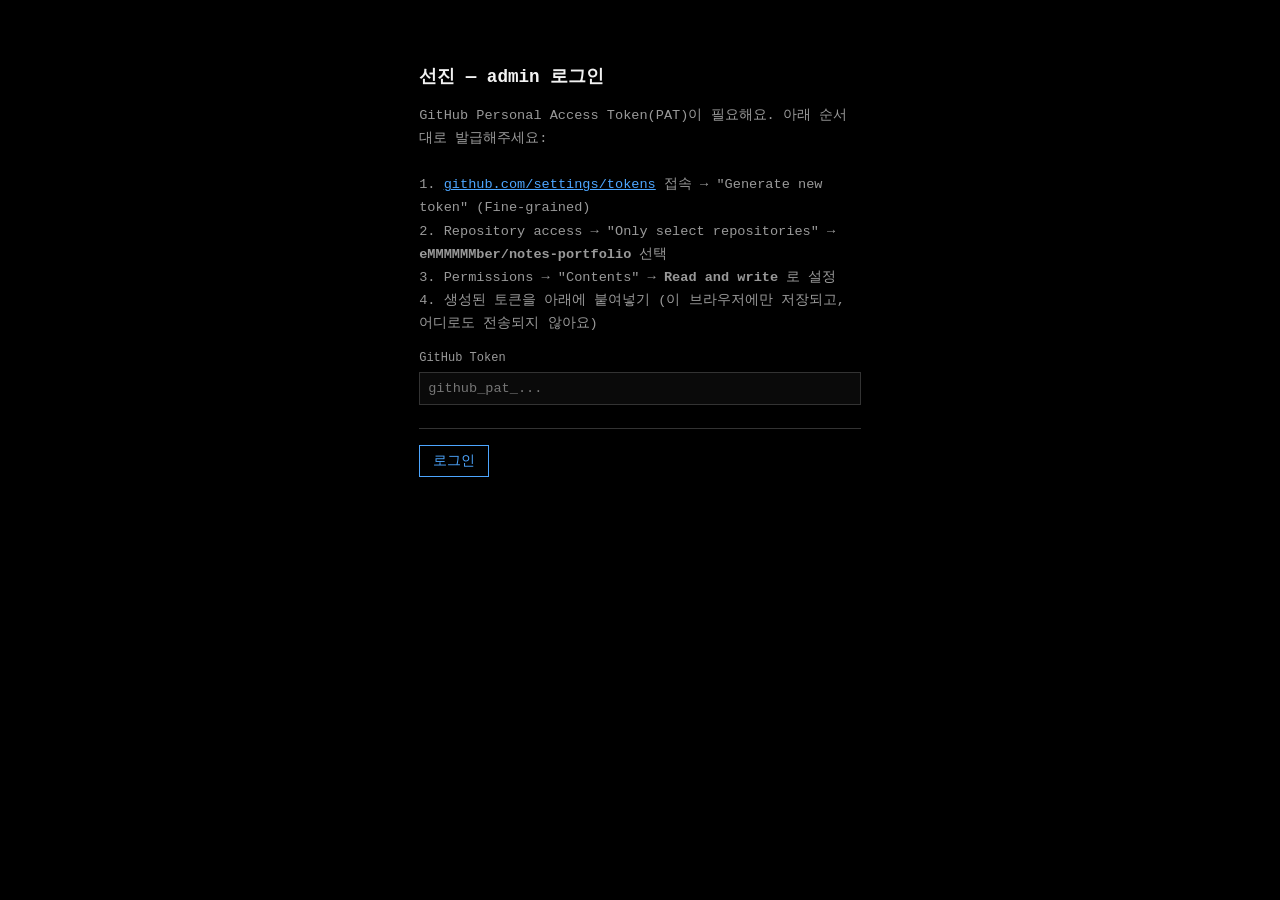
<file: admin/index.html>
<!doctype html>
<html lang="ko">
<head>
<meta charset="UTF-8" />
<meta name="viewport" content="width=device-width, initial-scale=1" />
<title>선진 — admin</title>
<meta name="robots" content="noindex, nofollow" />
<link rel="icon" href="data:image/svg+xml,%3Csvg xmlns='http://www.w3.org/2000/svg' viewBox='0 0 32 32'%3E%3Crect width='32' height='32' fill='%23000'/%3E%3Ccircle cx='17' cy='16' r='4' fill='%23fff'/%3E%3C/svg%3E" />
<style>
  :root{
    --bg:#000; --panel:#0a0a0a; --line:#333; --text:#f2f2f2; --muted:#999; --accent:#4da6ff;
  }
  *{ box-sizing:border-box; }
  body{
    margin:0; background:var(--bg); color:var(--text);
    font-family:"SF Mono","Menlo","Courier New",monospace;
    font-size:14px; line-height:1.5;
  }
  header{
    display:flex; align-items:center; justify-content:space-between;
    padding:.8rem 1.2rem; border-bottom:1px solid var(--line);
    position:sticky; top:0; background:var(--bg); z-index:10;
  }
  header h1{ font-size:1rem; margin:0; }
  header .status{ font-size:.8rem; color:var(--muted); }
  button{
    font-family:inherit; font-size:.85rem; background:#000; color:var(--text);
    border:1px solid var(--line); padding:.4rem .8rem; cursor:pointer;
  }
  button:hover{ background:#1a1a1a; }
  button.primary{ border-color:var(--accent); color:var(--accent); }
  button.danger{ border-color:#ff5c5c; color:#ff5c5c; }
  input, textarea, select{
    font-family:inherit; font-size:.85rem; background:#0a0a0a; color:var(--text);
    border:1px solid var(--line); padding:.5rem; width:100%;
  }
  textarea{ resize:vertical; }
  label{ display:block; font-size:.75rem; color:var(--muted); margin:.9rem 0 .3rem; }
  .row{ display:flex; gap:.8rem; }
  .row > div{ flex:1; }
  main{ display:none; }
  main.active{ display:block; }

  /* ---- login ---- */
  #login{ max-width:480px; margin:4rem auto; padding:0 1.2rem; }
  #login p{ color:var(--muted); font-size:.85rem; line-height:1.7; }
  #login a{ color:var(--accent); }

  /* ---- layout ---- */
  .tabs{ display:flex; gap:0; border-bottom:1px solid var(--line); }
  .tabs button{ border:none; border-bottom:2px solid transparent; padding:.7rem 1.2rem; }
  .tabs button.active{ border-bottom-color:var(--accent); color:var(--accent); }
  .workspace{ display:flex; height:calc(100vh - 96px); }
  .sidebar{ width:260px; flex:none; border-right:1px solid var(--line); overflow-y:auto; }
  .sidebar-item{ display:flex; align-items:center; gap:.5rem; padding:.6rem 1rem; border-bottom:1px solid #1a1a1a; }
  .sidebar-item:hover{ background:#111; }
  .sidebar-item.active{ background:#141414; color:var(--accent); }
  .sidebar-item .sub{ display:block; font-size:.7rem; color:var(--muted); }
  .sidebar-item-main{ flex:1; min-width:0; cursor:pointer; }
  .sidebar-item-order{ display:flex; flex-direction:column; gap:2px; flex:none; }
  .order-btn{ padding:0 .3rem; font-size:.6rem; line-height:1.5; border:1px solid var(--line); background:#000; color:var(--muted); cursor:pointer; }
  .order-btn:hover:not(:disabled){ background:#1a1a1a; color:var(--text); }
  .order-btn:disabled{ opacity:.25; cursor:default; }
  .sidebar-add{ padding:.7rem 1rem; border-bottom:1px solid var(--line); }
  .editor{ flex:1; overflow-y:auto; padding:1.2rem 1.6rem 4rem; }
  .editor-empty{ color:var(--muted); padding:2rem; }
  .editor-actions{ display:flex; gap:.6rem; margin-top:1.4rem; padding-top:1rem; border-top:1px solid var(--line); }
  .checkbox-row{ display:flex; align-items:center; gap:.5rem; margin:.9rem 0 .3rem; }
  .checkbox-row input{ width:auto; }
  .checkbox-row label{ margin:0; color:var(--text); font-size:.85rem; }

  .list-editor{ border:1px solid var(--line); padding:.8rem; margin-top:.3rem; }
  .list-editor-row{ display:flex; gap:.5rem; align-items:flex-start; margin-bottom:.6rem; padding-bottom:.6rem; border-bottom:1px solid #1a1a1a; }
  .list-editor-row:last-child{ border-bottom:none; margin-bottom:0; padding-bottom:0; }
  .list-editor-row .fields{ flex:1; display:flex; flex-direction:column; gap:.4rem; }
  .list-editor-row img.thumb{ width:60px; height:60px; object-fit:cover; border:1px solid var(--line); flex:none; }
  .toolbar{ display:flex; gap:.4rem; flex-wrap:wrap; margin:.3rem 0; }
  .toolbar button{ padding:.25rem .55rem; font-size:.72rem; }
  .preview{
    border:1px solid var(--line); padding:1rem; margin-top:.5rem; background:#fff; color:#000;
    font-family:"Apple SD Gothic Neo", -apple-system, sans-serif; font-size:14px; line-height:1.6;
    max-height:340px; overflow-y:auto;
  }
  .preview p{ margin:0 0 1em; white-space:pre-wrap; }
  .preview .mail-label{ display:block; font-weight:700; font-style:italic; text-decoration:underline; color:#03c75a; font-size:.8rem; margin-bottom:.2em; }
  .toast{
    position:fixed; left:50%; bottom:1.6rem; transform:translateX(-50%);
    background:#fff; color:#000; padding:.6rem 1rem; font-size:.85rem;
    opacity:0; pointer-events:none; transition:opacity .2s;
  }
  .toast.show{ opacity:1; }
  small.hint{ display:block; color:var(--muted); font-size:.72rem; margin-top:.2rem; }
</style>
</head>
<body>

<div id="login">
  <h1 style="font-size:1.1rem">선진 — admin 로그인</h1>
  <p>
    GitHub Personal Access Token(PAT)이 필요해요. 아래 순서대로 발급해주세요:<br/><br/>
    1. <a href="https://github.com/settings/tokens?type=beta" target="_blank" rel="noopener">github.com/settings/tokens</a> 접속 → "Generate new token" (Fine-grained)<br/>
    2. Repository access → "Only select repositories" → <b>eMMMMMMber/notes-portfolio</b> 선택<br/>
    3. Permissions → "Contents" → <b>Read and write</b> 로 설정<br/>
    4. 생성된 토큰을 아래에 붙여넣기 (이 브라우저에만 저장되고, 어디로도 전송되지 않아요)
  </p>
  <label>GitHub Token</label>
  <input type="password" id="pat-input" placeholder="github_pat_..." />
  <div class="editor-actions">
    <button class="primary" id="login-btn">로그인</button>
  </div>
</div>

<div id="app" style="display:none">
  <header>
    <h1>선진 — admin</h1>
    <div style="display:flex; align-items:center; gap:1rem;">
      <span class="status" id="status-text"></span>
      <button id="logout-btn">로그아웃</button>
    </div>
  </header>

  <div class="tabs">
    <button class="tab-btn active" data-tab="mail">메일함</button>
    <button class="tab-btn" data-tab="notes">메모</button>
    <button class="tab-btn" data-tab="me">me</button>
    <button class="tab-btn" data-tab="memory">memory</button>
    <button class="tab-btn" data-tab="site">설정</button>
  </div>

  <main id="mail-tab" class="active">
    <div class="workspace">
      <div class="sidebar">
        <div class="sidebar-add"><button id="mail-add-btn" style="width:100%">+ 새 메일</button></div>
        <div id="mail-list"></div>
      </div>
      <div class="editor" id="mail-editor">
        <div class="editor-empty">왼쪽에서 메일을 선택하세요.</div>
      </div>
    </div>
  </main>

  <main id="notes-tab">
    <div class="workspace">
      <div class="sidebar">
        <div class="sidebar-add"><button id="note-add-btn" style="width:100%">+ 새 메모</button></div>
        <div id="note-list"></div>
      </div>
      <div class="editor" id="note-editor">
        <div class="editor-empty">왼쪽에서 메모를 선택하세요.</div>
      </div>
    </div>
  </main>

  <main id="me-tab">
    <div class="editor" style="max-width:560px">
      <label>프로필 사진</label>
      <div id="me-photo-preview" style="margin:.3rem 0"></div>
      <input type="file" id="me-photo-upload" accept="image/*" />
      <small class="hint">업로드하면 uploads/ 폴더에 저장되고 자동으로 프로필 사진에 반영돼요.</small>

      <label>스탬프 텍스트 줄 (순서대로 표시됩니다)</label>
      <div class="list-editor" id="me-lines"></div>
      <button type="button" id="me-line-add" style="margin-top:.4rem">+ 줄 추가</button>

      <div class="editor-actions">
        <button class="primary" id="me-save">저장 (GitHub에 커밋)</button>
      </div>
    </div>
  </main>

  <main id="memory-tab">
    <div class="workspace">
      <div class="sidebar">
        <div class="sidebar-add" style="display:flex; flex-direction:column; gap:.4rem;">
          <label style="margin:0">소개글 (사진 아래 안내 문구)</label>
          <input id="memory-hint-input" placeholder="예: 사진을 눌러 크게 보기" />
          <button id="memory-hint-save" style="width:100%">소개글 저장</button>
        </div>
        <div class="sidebar-add"><button id="memory-add-btn" style="width:100%">+ 새 사진</button></div>
        <div id="memory-list"></div>
      </div>
      <div class="editor" id="memory-editor">
        <div class="editor-empty">왼쪽에서 사진을 선택하거나 새로 추가하세요.</div>
      </div>
    </div>
  </main>

  <main id="site-tab">
    <div class="editor" style="max-width:560px">
      <label>배경음악 링크 (YouTube 영상/재생목록 또는 Spotify 링크)</label>
      <input id="s-music-url" placeholder="https://www.youtube.com/watch?v=..." />
      <small class="hint">배경화면 우측 '뮤직(♬)' 아이콘이 재생할 링크예요. 유튜브 링크는 반복 재생되고, Spotify 링크는 Spotify에 로그인한 방문자만 전곡 재생되며 로그인하지 않으면 30초 미리듣기로 재생돼요.</small>
      <div class="editor-actions">
        <button class="primary" id="s-save">저장 (GitHub에 커밋)</button>
      </div>
    </div>
  </main>
</div>

<div class="toast" id="toast"></div>

<script>
const OWNER = "eMMMMMMber";
const REPO = "notes-portfolio";
const $ = (s, el) => (el || document).querySelector(s);
const $$ = (s, el) => Array.from((el || document).querySelectorAll(s));

function toast(msg){
  const t = $("#toast");
  t.textContent = msg;
  t.classList.add("show");
  clearTimeout(toast._timer);
  toast._timer = setTimeout(() => t.classList.remove("show"), 2600);
}

function b64EncodeUtf8(str){
  return btoa(unescape(encodeURIComponent(str)));
}
function b64DecodeUtf8(b64){
  return decodeURIComponent(escape(atob(b64)));
}

function getToken(){ return localStorage.getItem("gh_pat") || ""; }

async function ghGetFile(path){
  const res = await fetch(`https://api.github.com/repos/${OWNER}/${REPO}/contents/${path}`, {
    headers: { Authorization: `Bearer ${getToken()}`, Accept: "application/vnd.github+json" },
  });
  if (!res.ok) throw new Error(`GET ${path} 실패: ${res.status}`);
  const data = await res.json();
  return { content: b64DecodeUtf8(data.content), sha: data.sha };
}

async function ghPutFile(path, content, sha, message){
  const res = await fetch(`https://api.github.com/repos/${OWNER}/${REPO}/contents/${path}`, {
    method: "PUT",
    headers: { Authorization: `Bearer ${getToken()}`, Accept: "application/vnd.github+json", "Content-Type": "application/json" },
    body: JSON.stringify({ message, content: b64EncodeUtf8(content), sha: sha || undefined }),
  });
  if (!res.ok){
    const err = await res.json().catch(() => ({}));
    throw new Error(`저장 실패: ${res.status} ${err.message || ""}`);
  }
  return res.json();
}

async function ghPutBinaryFile(path, base64Content, message){
  let sha;
  try {
    const existing = await ghGetFileRaw(path);
    sha = existing.sha;
  } catch (e) { /* file doesn't exist yet */ }
  const res = await fetch(`https://api.github.com/repos/${OWNER}/${REPO}/contents/${path}`, {
    method: "PUT",
    headers: { Authorization: `Bearer ${getToken()}`, Accept: "application/vnd.github+json", "Content-Type": "application/json" },
    body: JSON.stringify({ message, content: base64Content, sha: sha || undefined }),
  });
  if (!res.ok){
    const err = await res.json().catch(() => ({}));
    throw new Error(`이미지 업로드 실패: ${res.status} ${err.message || ""}`);
  }
  return res.json();
}

async function ghGetFileRaw(path){
  const res = await fetch(`https://api.github.com/repos/${OWNER}/${REPO}/contents/${path}`, {
    headers: { Authorization: `Bearer ${getToken()}`, Accept: "application/vnd.github+json" },
  });
  if (!res.ok) throw new Error("not found");
  return res.json();
}

function fileToBase64(file){
  return new Promise((resolve, reject) => {
    const reader = new FileReader();
    reader.onload = () => resolve(reader.result.split(",")[1]);
    reader.onerror = reject;
    reader.readAsDataURL(file);
  });
}

// 업로드 용량 절감: 긴 변 1600px 초과 시 축소 + 재압축.
// 이미 작은 파일이나 GIF(애니메이션 깨짐 방지)는 원본 그대로 둔다.
function resizeImageFile(file, maxDim = 1600, quality = 0.85){
  if (!file.type.startsWith("image/") || file.type === "image/gif") {
    return fileToBase64(file);
  }
  if (file.size < 350 * 1024) {
    return fileToBase64(file);
  }
  return new Promise((resolve, reject) => {
    const url = URL.createObjectURL(file);
    const img = new Image();
    img.onload = () => {
      URL.revokeObjectURL(url);
      const { width, height } = img;
      if (width <= maxDim && height <= maxDim) {
        fileToBase64(file).then(resolve, reject);
        return;
      }
      const scale = maxDim / Math.max(width, height);
      const canvas = document.createElement("canvas");
      canvas.width = Math.round(width * scale);
      canvas.height = Math.round(height * scale);
      canvas.getContext("2d").drawImage(img, 0, 0, canvas.width, canvas.height);
      const outType = file.type === "image/png" ? "image/png" : "image/jpeg";
      resolve(canvas.toDataURL(outType, quality).split(",")[1]);
    };
    img.onerror = () => {
      URL.revokeObjectURL(url);
      fileToBase64(file).then(resolve, reject);
    };
    img.src = url;
  });
}

// ===========================================================
// 상태
// ===========================================================
let mailsData = null, mailsSha = null;
let notesData = null, notesSha = null;
let siteData = null, siteSha = null;
let meData = null, meSha = null;
let memoriesData = null, memoriesSha = null;
let activeMailId = null, activeNoteId = null, activeMemoryIdx = null;

async function loadAll(){
  const [m, n] = await Promise.all([
    ghGetFile("content/mails.json"),
    ghGetFile("content/notes.json"),
  ]);
  mailsData = JSON.parse(m.content);
  mailsSha = m.sha;
  notesData = JSON.parse(n.content);
  notesSha = n.sha;

  try {
    const s = await ghGetFile("content/site.json");
    siteData = JSON.parse(s.content);
    siteSha = s.sha;
  } catch (e) {
    siteData = {};
    siteSha = null;
  }

  try {
    const me = await ghGetFile("content/me.json");
    meData = JSON.parse(me.content);
    meSha = me.sha;
  } catch (e) {
    meData = { photo: "", name: "", bio: "" };
    meSha = null;
  }

  try {
    const mem = await ghGetFile("content/memories.json");
    memoriesData = JSON.parse(mem.content);
    memoriesSha = mem.sha;
  } catch (e) {
    memoriesData = { items: [] };
    memoriesSha = null;
  }
}

function renderSiteEditor(){
  $("#s-music-url").value = siteData.musicUrl || "";
}

async function saveSite(){
  siteData.musicUrl = $("#s-music-url").value.trim();
  toast("저장 중...");
  try {
    const content = JSON.stringify(siteData, null, 2);
    const result = await ghPutFile("content/site.json", content, siteSha, "admin: 배경음악 링크 수정");
    siteSha = result.content.sha;
    toast("저장 완료! 1~2분 후 사이트에 반영돼요.");
  } catch (err) {
    toast(err.message);
  }
}

// ===========================================================
// me (프로필)
// ===========================================================
function renderMeEditor(){
  const preview = $("#me-photo-preview");
  preview.innerHTML = meData.photo
    ? `<img class="thumb" style="width:90px;height:90px;border-radius:50%" src="https://raw.githubusercontent.com/${OWNER}/${REPO}/main/${meData.photo}" onerror="this.style.display='none'" />`
    : `<small class="hint">사진 없음</small>`;
  renderStampLinesEditor();
}

function renderStampLinesEditor(){
  const box = $("#me-lines");
  const lines = meData.stampLines || [];
  if (!lines.length){ box.innerHTML = `<small class="hint">항목 없음</small>`; return; }
  box.innerHTML = lines.map((l, i) => `
    <div class="list-editor-row">
      <div class="fields"><input data-line-text="${i}" value="${(l || "").replace(/"/g, "&quot;")}" /></div>
      <button type="button" data-line-up="${i}" ${i === 0 ? "disabled" : ""}>↑</button>
      <button type="button" data-line-down="${i}" ${i === lines.length - 1 ? "disabled" : ""}>↓</button>
      <button type="button" data-line-remove="${i}">삭제</button>
    </div>
  `).join("");
  $$('[data-line-text]', box).forEach((el) => el.addEventListener("input", () => { lines[Number(el.dataset.lineText)] = el.value; }));
  $$('[data-line-up]', box).forEach((btn) => btn.addEventListener("click", () => {
    const i = Number(btn.dataset.lineUp);
    [lines[i - 1], lines[i]] = [lines[i], lines[i - 1]];
    renderStampLinesEditor();
  }));
  $$('[data-line-down]', box).forEach((btn) => btn.addEventListener("click", () => {
    const i = Number(btn.dataset.lineDown);
    [lines[i + 1], lines[i]] = [lines[i], lines[i + 1]];
    renderStampLinesEditor();
  }));
  $$('[data-line-remove]', box).forEach((btn) => btn.addEventListener("click", () => { lines.splice(Number(btn.dataset.lineRemove), 1); renderStampLinesEditor(); }));
}

$("#me-line-add").addEventListener("click", () => {
  meData.stampLines = meData.stampLines || [];
  meData.stampLines.push("");
  renderStampLinesEditor();
});

async function saveMe(){
  toast("저장 중...");
  try {
    const content = JSON.stringify(meData, null, 2);
    const result = await ghPutFile("content/me.json", content, meSha, "admin: 프로필 수정");
    meSha = result.content.sha;
    toast("저장 완료! 1~2분 후 사이트에 반영돼요.");
  } catch (err) {
    toast(err.message);
  }
}

$("#me-photo-upload").addEventListener("change", async (e) => {
  const file = e.target.files[0];
  if (!file) return;
  toast("사진 업로드 중...");
  try {
    const b64 = await resizeImageFile(file);
    const safeName = `me-${Date.now()}-${file.name.replace(/[^a-zA-Z0-9.\-]/g, "_")}`;
    const path = `uploads/${safeName}`;
    await ghPutBinaryFile(path, b64, `프로필 사진 업로드: ${safeName}`);
    meData.photo = path;
    renderMeEditor();
    toast("업로드 완료. 저장을 눌러 반영하세요.");
  } catch (err) {
    toast(err.message);
  }
  e.target.value = "";
});

$("#me-save").addEventListener("click", saveMe);

// ===========================================================
// memory (갤러리)
// ===========================================================
function renderMemoryHint(){
  $("#memory-hint-input").value = memoriesData.hint || "";
}

async function saveMemoryHint(){
  const value = $("#memory-hint-input").value;
  toast("저장 중...");
  try {
    const fresh = await ghGetFile("content/memories.json");
    const freshData = JSON.parse(fresh.content);
    freshData.hint = value;
    const content = JSON.stringify(freshData, null, 2);
    const result = await ghPutFile("content/memories.json", content, fresh.sha, "admin: memory 소개글 수정");
    memoriesData = freshData;
    memoriesSha = result.content.sha;
    toast("저장 완료! 1~2분 후 사이트에 반영돼요.");
  } catch (err) {
    toast(err.message);
  }
}

function renderMemoryList(){
  const list = $("#memory-list");
  list.innerHTML = "";
  memoriesData.items.forEach((it, i) => {
    const div = document.createElement("div");
    div.className = "sidebar-item" + (i === activeMemoryIdx ? " active" : "");
    div.innerHTML = `${it.caption || "(캡션 없음)"}<span class="sub">${it.date || ""}</span>`;
    div.addEventListener("click", () => { activeMemoryIdx = i; renderMemoryList(); renderMemoryEditor(); });
    list.appendChild(div);
  });
}

function renderMemoryEditor(){
  const root = $("#memory-editor");
  if (activeMemoryIdx === null || !memoriesData.items[activeMemoryIdx]){
    root.innerHTML = `<div class="editor-empty">왼쪽에서 사진을 선택하거나 새로 추가하세요.</div>`;
    return;
  }
  const it = memoriesData.items[activeMemoryIdx];
  root.innerHTML = `
    <label>사진</label>
    <div id="memory-photo-preview" style="margin:.3rem 0"></div>
    <input type="file" id="memory-photo-upload" accept="image/*" />
    <small class="hint">업로드하면 uploads/ 폴더에 저장돼요.</small>

    <label>캡션</label>
    <input id="memory-caption" value="${(it.caption || "").replace(/"/g, "&quot;")}" />

    <label>날짜</label>
    <input id="memory-date" value="${(it.date || "").replace(/"/g, "&quot;")}" />

    <div class="editor-actions">
      <button class="primary" id="memory-save">저장 (GitHub에 커밋)</button>
      <button class="danger" id="memory-delete">이 사진 삭제</button>
    </div>
  `;

  const renderPhotoPreview = () => {
    $("#memory-photo-preview").innerHTML = it.image
      ? `<img class="thumb" style="width:120px;height:90px;object-fit:cover" src="https://raw.githubusercontent.com/${OWNER}/${REPO}/main/${it.image}" onerror="this.style.display='none'" />`
      : `<small class="hint">사진 없음</small>`;
  };
  renderPhotoPreview();

  $("#memory-photo-upload").addEventListener("change", async (e) => {
    const file = e.target.files[0];
    if (!file) return;
    toast("사진 업로드 중...");
    try {
      const b64 = await resizeImageFile(file);
      const safeName = `memory-${Date.now()}-${file.name.replace(/[^a-zA-Z0-9.\-]/g, "_")}`;
      const path = `uploads/${safeName}`;
      await ghPutBinaryFile(path, b64, `메모리 사진 업로드: ${safeName}`);
      it.image = path;
      renderPhotoPreview();
      toast("업로드 완료. 저장을 눌러 반영하세요.");
    } catch (err) {
      toast(err.message);
    }
    e.target.value = "";
  });

  $("#memory-save").addEventListener("click", () => saveMemory(it));
  $("#memory-delete").addEventListener("click", () => deleteMemory());
}

async function saveMemory(it){
  it.caption = $("#memory-caption").value;
  it.date = $("#memory-date").value;
  toast("저장 중...");
  try {
    const fresh = await ghGetFile("content/memories.json");
    const freshData = JSON.parse(fresh.content);
    if (activeMemoryIdx < freshData.items.length) freshData.items[activeMemoryIdx] = it;
    else freshData.items.push(it);
    const content = JSON.stringify(freshData, null, 2);
    const result = await ghPutFile("content/memories.json", content, fresh.sha, "admin: 메모리 사진 수정");
    memoriesData = freshData;
    memoriesSha = result.content.sha;
    toast("저장 완료! 1~2분 후 사이트에 반영돼요.");
    renderMemoryList();
  } catch (err) {
    toast(err.message);
  }
}

async function deleteMemory(){
  if (!confirm("이 사진을 정말 삭제할까요?")) return;
  toast("삭제 중...");
  try {
    const fresh = await ghGetFile("content/memories.json");
    const freshData = JSON.parse(fresh.content);
    freshData.items.splice(activeMemoryIdx, 1);
    const content = JSON.stringify(freshData, null, 2);
    const result = await ghPutFile("content/memories.json", content, fresh.sha, "admin: 메모리 사진 삭제");
    memoriesData = freshData;
    memoriesSha = result.content.sha;
    activeMemoryIdx = null;
    renderMemoryList();
    renderMemoryEditor();
    toast("삭제 완료!");
  } catch (err) {
    toast(err.message);
  }
}

$("#memory-add-btn").addEventListener("click", () => {
  memoriesData.items.unshift({ image: "", caption: "", date: "" });
  activeMemoryIdx = 0;
  renderMemoryList();
  renderMemoryEditor();
});

// ===========================================================
// 메일 목록/편집
// ===========================================================
function renderMailList(){
  const list = $("#mail-list");
  list.innerHTML = "";
  mailsData.items.forEach((m, idx) => {
    const div = document.createElement("div");
    div.className = "sidebar-item" + (m.id === activeMailId ? " active" : "");
    div.innerHTML = `
      <div class="sidebar-item-main">${m.subject || "(제목 없음)"}<span class="sub">${m.id} · ${m.to || m.sender}</span></div>
      <div class="sidebar-item-order">
        <button type="button" class="order-btn" data-dir="up" ${idx === 0 ? "disabled" : ""} title="위로">▲</button>
        <button type="button" class="order-btn" data-dir="down" ${idx === mailsData.items.length - 1 ? "disabled" : ""} title="아래로">▼</button>
      </div>
    `;
    div.querySelector(".sidebar-item-main").addEventListener("click", () => { activeMailId = m.id; renderMailList(); renderMailEditor(); });
    div.querySelectorAll(".order-btn").forEach((btn) => {
      btn.addEventListener("click", (e) => {
        e.stopPropagation();
        moveMail(m.id, btn.dataset.dir);
      });
    });
    list.appendChild(div);
  });
}

async function moveMail(id, dir){
  toast("순서 변경 중...");
  try {
    const fresh = await ghGetFile("content/mails.json");
    const freshData = JSON.parse(fresh.content);
    const idx = freshData.items.findIndex((x) => x.id === id);
    const swapIdx = dir === "up" ? idx - 1 : idx + 1;
    if (idx < 0 || swapIdx < 0 || swapIdx >= freshData.items.length) return;
    [freshData.items[idx], freshData.items[swapIdx]] = [freshData.items[swapIdx], freshData.items[idx]];
    const content = JSON.stringify(freshData, null, 2);
    const result = await ghPutFile("content/mails.json", content, fresh.sha, `admin: 메일 순서 변경 (${id})`);
    mailsData = freshData;
    mailsSha = result.content.sha;
    renderMailList();
    toast("순서 변경 완료!");
  } catch (err) {
    toast(err.message);
  }
}

function mailLabelToolbar(textareaId){
  const labels = ["CLIENT", "IDEA", "ROLE", "RESULT", "AWARD", "BEHIND", "WEBSITE"];
  return `<div class="toolbar">${labels.map((l) =>
    `<button type="button" data-insert-label="${l}" data-target="${textareaId}">+ ${l}</button>`
  ).join("")}<button type="button" data-insert-posts="1" data-target="${textareaId}">+ [[POSTS]]</button></div>`;
}

function paragraphsPreview(text){
  return (text || "")
    .split(/\n\s*\n/)
    .map((p) => p.trim())
    .filter(Boolean)
    .map((p) => `<p>${p}</p>`)
    .join("");
}

function renderMailEditor(){
  const root = $("#mail-editor");
  if (!activeMailId){ root.innerHTML = `<div class="editor-empty">왼쪽에서 메일을 선택하세요.</div>`; return; }
  const m = mailsData.items.find((x) => x.id === activeMailId);
  if (!m){ root.innerHTML = `<div class="editor-empty">항목을 찾을 수 없어요.</div>`; return; }

  root.innerHTML = `
    <label>ID</label>
    <input id="f-id" value="${m.id}" />
    <div class="row">
      <div><label>제목 (subject)</label><input id="f-subject" value="${m.subject || ""}" /></div>
      <div><label>날짜 (date)</label><input id="f-date" value="${m.date || ""}" /></div>
    </div>
    <div class="row">
      <div><label>받는 사람 (to)</label><input id="f-to" value="${m.to || ""}" /></div>
      <div><label>보낸 사람 (sender)</label><input id="f-sender" value="${m.sender || "선진"}" /></div>
    </div>
    <div class="row">
      <div>
        <label>폴더</label>
        <select id="f-folder">
          <option value="sent" ${m.folder === "sent" ? "selected" : ""}>보낸메일함</option>
          <option value="draft" ${m.folder === "draft" ? "selected" : ""}>보낼메일함</option>
        </select>
      </div>
      <div></div>
    </div>
    <div class="checkbox-row"><input type="checkbox" id="f-starred" ${m.starred ? "checked" : ""} /><label for="f-starred">별표 (starred)</label></div>
    <div class="checkbox-row"><input type="checkbox" id="f-unread" ${m.unread ? "checked" : ""} /><label for="f-unread">안읽음 (unread)</label></div>

    <label>미리보기 텍스트 (preview)</label>
    <input id="f-preview" value="${(m.preview || "").replace(/"/g, "&quot;")}" />

    <label>본문 (body)</label>
    ${mailLabelToolbar("f-body")}
    <textarea id="f-body" rows="14">${m.body || ""}</textarea>
    <small class="hint">선택한 텍스트에 라벨을 씌우려면 텍스트를 드래그하고 버튼을 누르세요. 문단 사이는 빈 줄 하나로 구분됩니다.</small>
    <div class="preview" id="f-preview-render"></div>

    <div class="row">
      <div>
        <label>라벨 강조색 (labelColor — CLIENT/IDEA/ROLE 등 색상, 브랜드별)</label>
        <input id="f-label-color" value="${m.labelColor || ""}" placeholder="#c96b6b (비우면 기본 회색)" />
      </div>
      <div>
        <label>이미지 배치 방식 (gallery)</label>
        <select id="f-gallery">
          <option value="" ${!m.gallery ? "selected" : ""}>기본 (그리드)</option>
          <option value="sns" ${m.gallery === "sns" ? "selected" : ""}>SNS 3열</option>
          <option value="browser" ${m.gallery === "browser" ? "selected" : ""}>브라우저 목업 + 필름스트립</option>
        </select>
      </div>
    </div>

    <label>첨부 이미지 (images)</label>
    <div class="list-editor" id="f-images"></div>
    <div style="margin-top:.5rem"><input type="file" id="f-image-upload" accept="image/*" /> <small class="hint">업로드하면 uploads/ 폴더에 저장되고 목록에 자동 추가돼요. '브라우저 목업' 방식은 첫 번째 이미지가 큰 화면, 나머지가 아래 필름스트립으로 표시돼요.</small></div>

    <label>임베드 (embeds — 유튜브/인스타그램 링크)</label>
    <div class="list-editor" id="f-embeds"></div>
    <button type="button" id="f-embed-add" style="margin-top:.4rem">+ 임베드 추가</button>

    <label>SNS 게시물 카드 (posts)</label>
    <div class="list-editor" id="f-posts"></div>
    <button type="button" id="f-post-add" style="margin-top:.4rem">+ 게시물 추가</button>

    <div class="editor-actions">
      <button class="primary" id="f-save">저장 (GitHub에 커밋)</button>
      <button class="danger" id="f-delete">이 메일 삭제</button>
    </div>
  `;

  // preview render
  const updatePreview = () => {
    $("#f-preview-render").innerHTML = paragraphsPreview($("#f-body").value);
  };
  $("#f-body").addEventListener("input", updatePreview);
  updatePreview();

  // label insert buttons
  $$('[data-insert-label]').forEach((btn) => {
    btn.addEventListener("click", () => {
      const label = btn.dataset.insertLabel;
      const ta = $("#" + btn.dataset.target);
      const start = ta.selectionStart, end = ta.selectionEnd;
      const selected = ta.value.slice(start, end);
      const insertion = `<span class="mail-label">${label}</span>${selected}`;
      ta.value = ta.value.slice(0, start) + insertion + ta.value.slice(end);
      ta.focus();
      updatePreview();
    });
  });
  $$('[data-insert-posts]').forEach((btn) => {
    btn.addEventListener("click", () => {
      const ta = $("#" + btn.dataset.target);
      const start = ta.selectionStart;
      ta.value = ta.value.slice(0, start) + "[[POSTS]]" + ta.value.slice(start);
      ta.focus();
      updatePreview();
    });
  });

  renderImageList(m);
  renderEmbedList(m);
  renderPostList(m);

  $("#f-image-upload").addEventListener("change", async (e) => {
    const file = e.target.files[0];
    if (!file) return;
    toast("이미지 업로드 중...");
    try {
      const b64 = await resizeImageFile(file);
      const safeName = `${m.id}-${Date.now()}-${file.name.replace(/[^a-zA-Z0-9.\-]/g, "_")}`;
      const path = `uploads/${safeName}`;
      await ghPutBinaryFile(path, b64, `이미지 업로드: ${safeName}`);
      m.images = m.images || [];
      m.images.push(path);
      renderImageList(m);
      toast("이미지 업로드 완료. 저장을 눌러 반영하세요.");
    } catch (err) {
      toast(err.message);
    }
    e.target.value = "";
  });

  $("#f-embed-add").addEventListener("click", () => {
    m.embeds = m.embeds || [];
    m.embeds.push({ type: "youtube", url: "" });
    renderEmbedList(m);
  });
  $("#f-post-add").addEventListener("click", () => {
    m.posts = m.posts || [];
    m.posts.push({ image: "", handle: "", caption: "", url: "" });
    renderPostList(m);
  });

  $("#f-save").addEventListener("click", () => saveMail(m));
  $("#f-delete").addEventListener("click", () => deleteMail(m));
}

function renderImageList(m){
  const box = $("#f-images");
  const imgs = m.images || [];
  if (!imgs.length){ box.innerHTML = `<small class="hint">이미지 없음</small>`; return; }
  box.innerHTML = imgs.map((src, i) => `
    <div class="list-editor-row">
      <img class="thumb" src="https://raw.githubusercontent.com/${OWNER}/${REPO}/main/${src}" onerror="this.style.display='none'" />
      <div class="fields">
        <input data-img-idx="${i}" value="${src}" />
      </div>
      <button type="button" data-img-remove="${i}">삭제</button>
    </div>
  `).join("");
  $$('[data-img-idx]', box).forEach((inp) => {
    inp.addEventListener("input", () => { m.images[Number(inp.dataset.imgIdx)] = inp.value; });
  });
  $$('[data-img-remove]', box).forEach((btn) => {
    btn.addEventListener("click", () => { m.images.splice(Number(btn.dataset.imgRemove), 1); renderImageList(m); });
  });
}

function renderEmbedList(m){
  const box = $("#f-embeds");
  const embeds = m.embeds || [];
  if (!embeds.length){ box.innerHTML = `<small class="hint">임베드 없음</small>`; return; }
  box.innerHTML = embeds.map((em, i) => `
    <div class="list-editor-row">
      <div class="fields">
        <select data-em-type="${i}">
          <option value="youtube" ${em.type === "youtube" ? "selected" : ""}>youtube</option>
          <option value="instagram" ${em.type === "instagram" ? "selected" : ""}>instagram</option>
        </select>
        <input data-em-url="${i}" value="${em.url || ""}" placeholder="https://..." />
      </div>
      <button type="button" data-em-remove="${i}">삭제</button>
    </div>
  `).join("");
  $$('[data-em-type]', box).forEach((el) => el.addEventListener("change", () => { embeds[Number(el.dataset.emType)].type = el.value; }));
  $$('[data-em-url]', box).forEach((el) => el.addEventListener("input", () => { embeds[Number(el.dataset.emUrl)].url = el.value; }));
  $$('[data-em-remove]', box).forEach((btn) => btn.addEventListener("click", () => { embeds.splice(Number(btn.dataset.emRemove), 1); renderEmbedList(m); }));
}

function renderPostList(m){
  const box = $("#f-posts");
  const posts = m.posts || [];
  if (!posts.length){ box.innerHTML = `<small class="hint">게시물 없음</small>`; return; }
  box.innerHTML = posts.map((p, i) => `
    <div class="list-editor-row">
      <img class="thumb" src="https://raw.githubusercontent.com/${OWNER}/${REPO}/main/${p.image || ""}" onerror="this.style.display='none'" />
      <div class="fields">
        <input data-post-image="${i}" value="${p.image || ""}" placeholder="uploads/... (썸네일 이미지, 동영상 카드는 미리보기용)" />
        <input type="file" data-post-upload="${i}" accept="image/*" />
        <input data-post-video="${i}" value="${p.video || ""}" placeholder="uploads/... (릴스 등 동영상 — 넣으면 이미지 대신 동영상 카드로 표시)" />
        <input type="file" data-post-video-upload="${i}" accept="video/*" />
        <small class="hint">동영상을 넣으면 카드가 세로(9:16) 영상 재생 카드로 바뀌어요. 이미지는 동영상 로딩 전 썸네일로 쓰여요.</small>
        <input data-post-handle="${i}" value="${p.handle || ""}" placeholder="@handle" />
        <textarea data-post-caption="${i}" rows="3" placeholder="캡션">${p.caption || ""}</textarea>
        <input data-post-url="${i}" value="${p.url || ""}" placeholder="원본 링크 (선택)" />
      </div>
      <button type="button" data-post-remove="${i}">삭제</button>
    </div>
  `).join("");
  $$('[data-post-image]', box).forEach((el) => el.addEventListener("input", () => { posts[Number(el.dataset.postImage)].image = el.value; }));
  $$('[data-post-upload]', box).forEach((el) => el.addEventListener("change", async (e) => {
    const idx = Number(el.dataset.postUpload);
    const file = e.target.files[0];
    if (!file) return;
    toast("이미지 업로드 중...");
    try {
      const b64 = await resizeImageFile(file);
      const safeName = `${m.id}-post${idx}-${Date.now()}-${file.name.replace(/[^a-zA-Z0-9.\-]/g, "_")}`;
      const path = `uploads/${safeName}`;
      await ghPutBinaryFile(path, b64, `게시물 이미지 업로드: ${safeName}`);
      posts[idx].image = path;
      renderPostList(m);
      toast("업로드 완료. 저장을 눌러 반영하세요.");
    } catch (err) {
      toast(err.message);
    }
  }));
  $$('[data-post-video]', box).forEach((el) => el.addEventListener("input", () => { posts[Number(el.dataset.postVideo)].video = el.value; }));
  $$('[data-post-video-upload]', box).forEach((el) => el.addEventListener("change", async (e) => {
    const idx = Number(el.dataset.postVideoUpload);
    const file = e.target.files[0];
    if (!file) return;
    toast("동영상 업로드 중... (용량에 따라 시간이 걸릴 수 있어요)");
    try {
      const b64 = await fileToBase64(file);
      const safeName = `${m.id}-post${idx}-${Date.now()}-${file.name.replace(/[^a-zA-Z0-9.\-]/g, "_")}`;
      const path = `uploads/${safeName}`;
      await ghPutBinaryFile(path, b64, `게시물 동영상 업로드: ${safeName}`);
      posts[idx].video = path;
      renderPostList(m);
      toast("업로드 완료. 저장을 눌러 반영하세요.");
    } catch (err) {
      toast(err.message);
    }
  }));
  $$('[data-post-handle]', box).forEach((el) => el.addEventListener("input", () => { posts[Number(el.dataset.postHandle)].handle = el.value; }));
  $$('[data-post-caption]', box).forEach((el) => el.addEventListener("input", () => { posts[Number(el.dataset.postCaption)].caption = el.value; }));
  $$('[data-post-url]', box).forEach((el) => el.addEventListener("input", () => { posts[Number(el.dataset.postUrl)].url = el.value; }));
  $$('[data-post-remove]', box).forEach((btn) => btn.addEventListener("click", () => { posts.splice(Number(btn.dataset.postRemove), 1); renderPostList(m); }));
}

function collectMailForm(m){
  m.subject = $("#f-subject").value;
  m.date = $("#f-date").value;
  m.to = $("#f-to").value;
  m.sender = $("#f-sender").value;
  m.folder = $("#f-folder").value;
  m.starred = $("#f-starred").checked;
  m.unread = $("#f-unread").checked;
  m.preview = $("#f-preview").value;
  m.body = $("#f-body").value;
  const labelColor = $("#f-label-color").value.trim();
  if (labelColor) m.labelColor = labelColor; else delete m.labelColor;
  const gallery = $("#f-gallery").value;
  if (gallery) m.gallery = gallery; else delete m.gallery;
}

async function saveMail(m){
  collectMailForm(m);
  toast("저장 중...");
  try {
    const fresh = await ghGetFile("content/mails.json");
    const freshData = JSON.parse(fresh.content);
    const idx = freshData.items.findIndex((x) => x.id === m.id);
    if (idx >= 0) freshData.items[idx] = m; else freshData.items.push(m);
    const content = JSON.stringify(freshData, null, 2);
    const result = await ghPutFile("content/mails.json", content, fresh.sha, `admin: ${m.subject} 수정`);
    mailsData = freshData;
    mailsSha = result.content.sha;
    toast("저장 완료! 1~2분 후 사이트에 반영돼요.");
    renderMailList();
  } catch (err) {
    toast(err.message);
  }
}

async function deleteMail(m){
  if (!confirm(`"${m.subject}" 메일을 정말 삭제할까요?`)) return;
  toast("삭제 중...");
  try {
    const fresh = await ghGetFile("content/mails.json");
    const freshData = JSON.parse(fresh.content);
    freshData.items = freshData.items.filter((x) => x.id !== m.id);
    const content = JSON.stringify(freshData, null, 2);
    const result = await ghPutFile("content/mails.json", content, fresh.sha, `admin: ${m.subject} 삭제`);
    mailsData = freshData;
    mailsSha = result.content.sha;
    activeMailId = null;
    renderMailList();
    renderMailEditor();
    toast("삭제 완료!");
  } catch (err) {
    toast(err.message);
  }
}

$("#mail-add-btn").addEventListener("click", () => {
  const id = "p" + Date.now();
  const newMail = {
    id, folder: "sent", unread: false, starred: false,
    sender: "선진", to: "", subject: "새 메일", date: "2026",
    preview: "", images: [],
    body: '<span class="mail-label">CLIENT</span>\n\n<span class="mail-label">ROLE</span>',
  };
  mailsData.items.unshift(newMail);
  activeMailId = id;
  renderMailList();
  renderMailEditor();
});

// ===========================================================
// 메모 목록/편집
// ===========================================================
function renderNoteList(){
  const list = $("#note-list");
  list.innerHTML = "";
  notesData.items.forEach((n) => {
    const div = document.createElement("div");
    div.className = "sidebar-item" + (n.id === activeNoteId ? " active" : "");
    div.innerHTML = `${n.title || "(제목 없음)"}<span class="sub">${n.id}</span>`;
    div.addEventListener("click", () => { activeNoteId = n.id; renderNoteList(); renderNoteEditor(); });
    list.appendChild(div);
  });
}

function renderNoteEditor(){
  const root = $("#note-editor");
  if (!activeNoteId){ root.innerHTML = `<div class="editor-empty">왼쪽에서 메모를 선택하세요.</div>`; return; }
  const n = notesData.items.find((x) => x.id === activeNoteId);
  if (!n){ root.innerHTML = `<div class="editor-empty">항목을 찾을 수 없어요.</div>`; return; }

  const kind = n.checklist ? "checklist" : (n.groups ? "groups" : (n.entries ? "entries" : "body"));

  root.innerHTML = `
    <label>ID</label>
    <input id="n-id" value="${n.id}" />
    <div class="row">
      <div><label>제목 (title)</label><input id="n-title" value="${n.title || ""}" /></div>
      <div><label>날짜 (date)</label><input id="n-date" value="${n.date || ""}" /></div>
    </div>
    <label>폴더</label>
    <select id="n-folder">
      <option value="intro" ${n.folder === "intro" ? "selected" : ""}>소개</option>
      <option value="writing" ${n.folder === "writing" ? "selected" : ""}>글</option>
    </select>
    <label>미리보기 텍스트 (preview)</label>
    <input id="n-preview" value="${(n.preview || "").replace(/"/g, "&quot;")}" />
    <div class="checkbox-row"><input type="checkbox" id="n-hide-title" ${n.hideTitle ? "checked" : ""} /><label for="n-hide-title">상세 화면에서 제목 숨기기 (hideTitle)</label></div>

    <label>임베드 URL (embed — 외부 사이트, 선택)</label>
    <input id="n-embed" value="${n.embed || ""}" placeholder="https://..." />

    <label>첨부 이미지 (images)</label>
    <div class="list-editor" id="n-images"></div>
    <div style="margin-top:.5rem"><input type="file" id="n-image-upload" accept="image/*" /> <small class="hint">업로드하면 uploads/ 폴더에 저장되고 목록에 자동 추가돼요.</small></div>

    <label>유형</label>
    <select id="n-kind">
      <option value="body" ${kind === "body" ? "selected" : ""}>일반 본문 (body)</option>
      <option value="checklist" ${kind === "checklist" ? "selected" : ""}>체크리스트</option>
      <option value="entries" ${kind === "entries" ? "selected" : ""}>목록형 (제목+메타+본문 반복)</option>
    </select>

    <div id="n-kind-fields"></div>

    <div class="editor-actions">
      <button class="primary" id="n-save">저장 (GitHub에 커밋)</button>
      <button class="danger" id="n-delete">이 메모 삭제</button>
    </div>
  `;

  const kindFields = $("#n-kind-fields");
  function renderKindFields(selectedKind){
    if (selectedKind === "body"){
      kindFields.innerHTML = `<label>본문 (body)</label><textarea id="n-body" rows="10">${n.body || ""}</textarea><small class="hint">문단 사이는 빈 줄 하나로 구분됩니다.</small>`;
    } else if (selectedKind === "checklist"){
      kindFields.innerHTML = `<label>체크리스트</label><div class="list-editor" id="n-checklist"></div><button type="button" id="n-checklist-add" style="margin-top:.4rem">+ 항목 추가</button>`;
      renderChecklistEditor(n);
      $("#n-checklist-add").addEventListener("click", () => {
        n.checklist = n.checklist || [];
        n.checklist.push({ text: "", done: false });
        renderChecklistEditor(n);
      });
    } else if (selectedKind === "entries"){
      kindFields.innerHTML = `
        <div class="checkbox-row"><input type="checkbox" id="n-bookshelf" ${n.layout === "bookshelf" ? "checked" : ""} /><label for="n-bookshelf">책장(북셀프) 형태로 표시 — 항목이 책등처럼 나오고 클릭하면 문장이 펼쳐져요</label></div>
        <label>목록 항목 (제목 = 책 제목/책등 글자)</label>
        <div class="list-editor" id="n-entries"></div>
        <button type="button" id="n-entries-add" style="margin-top:.4rem">+ 항목 추가</button>
      `;
      renderEntriesEditor(n);
      $("#n-entries-add").addEventListener("click", () => {
        n.entries = n.entries || [];
        n.entries.push({ title: "", meta: "", text: "" });
        renderEntriesEditor(n);
      });
    }
  }
  renderKindFields(kind);
  $("#n-kind").addEventListener("change", (e) => renderKindFields(e.target.value));

  renderNoteImageList(n);
  $("#n-image-upload").addEventListener("change", async (e) => {
    const file = e.target.files[0];
    if (!file) return;
    toast("이미지 업로드 중...");
    try {
      const b64 = await resizeImageFile(file);
      const safeName = `${n.id}-${Date.now()}-${file.name.replace(/[^a-zA-Z0-9.\-]/g, "_")}`;
      const path = `uploads/${safeName}`;
      await ghPutBinaryFile(path, b64, `이미지 업로드: ${safeName}`);
      n.images = n.images || [];
      n.images.push(path);
      renderNoteImageList(n);
      toast("이미지 업로드 완료. 저장을 눌러 반영하세요.");
    } catch (err) {
      toast(err.message);
    }
    e.target.value = "";
  });

  $("#n-save").addEventListener("click", () => saveNote(n));
  $("#n-delete").addEventListener("click", () => deleteNote(n));
}

function renderNoteImageList(n){
  const box = $("#n-images");
  const imgs = n.images || [];
  if (!imgs.length){ box.innerHTML = `<small class="hint">이미지 없음</small>`; return; }
  box.innerHTML = imgs.map((src, i) => `
    <div class="list-editor-row">
      <img class="thumb" src="https://raw.githubusercontent.com/${OWNER}/${REPO}/main/${src}" onerror="this.style.display='none'" />
      <div class="fields">
        <input data-nimg-idx="${i}" value="${src}" />
      </div>
      <button type="button" data-nimg-remove="${i}">삭제</button>
    </div>
  `).join("");
  $$('[data-nimg-idx]', box).forEach((inp) => {
    inp.addEventListener("input", () => { n.images[Number(inp.dataset.nimgIdx)] = inp.value; });
  });
  $$('[data-nimg-remove]', box).forEach((btn) => {
    btn.addEventListener("click", () => { n.images.splice(Number(btn.dataset.nimgRemove), 1); renderNoteImageList(n); });
  });
}

function renderChecklistEditor(n){
  const box = $("#n-checklist");
  const items = n.checklist || [];
  if (!items.length){ box.innerHTML = `<small class="hint">항목 없음</small>`; return; }
  box.innerHTML = items.map((c, i) => `
    <div class="list-editor-row">
      <input type="checkbox" data-cl-done="${i}" ${c.done ? "checked" : ""} style="width:auto" />
      <div class="fields"><input data-cl-text="${i}" value="${(c.text || "").replace(/"/g, "&quot;")}" /></div>
      <button type="button" data-cl-remove="${i}">삭제</button>
    </div>
  `).join("");
  $$('[data-cl-done]', box).forEach((el) => el.addEventListener("change", () => { items[Number(el.dataset.clDone)].done = el.checked; }));
  $$('[data-cl-text]', box).forEach((el) => el.addEventListener("input", () => { items[Number(el.dataset.clText)].text = el.value; }));
  $$('[data-cl-remove]', box).forEach((btn) => btn.addEventListener("click", () => { items.splice(Number(btn.dataset.clRemove), 1); renderChecklistEditor(n); }));
}

function renderEntriesEditor(n){
  const box = $("#n-entries");
  const items = n.entries || [];
  if (!items.length){ box.innerHTML = `<small class="hint">항목 없음</small>`; return; }
  box.innerHTML = items.map((e, i) => `
    <div class="list-editor-row">
      <div class="fields">
        <input data-en-title="${i}" value="${(e.title || "").replace(/"/g, "&quot;")}" placeholder="제목 (예: 책 제목)" />
        <input data-en-meta="${i}" value="${(e.meta || "").replace(/"/g, "&quot;")}" placeholder="부제 (예: 저자 / 출판사)" />
        <textarea data-en-text="${i}" rows="3" placeholder="본문">${e.text || ""}</textarea>
      </div>
      <button type="button" data-en-remove="${i}">삭제</button>
    </div>
  `).join("");
  $$('[data-en-title]', box).forEach((el) => el.addEventListener("input", () => { items[Number(el.dataset.enTitle)].title = el.value; }));
  $$('[data-en-meta]', box).forEach((el) => el.addEventListener("input", () => { items[Number(el.dataset.enMeta)].meta = el.value; }));
  $$('[data-en-text]', box).forEach((el) => el.addEventListener("input", () => { items[Number(el.dataset.enText)].text = el.value; }));
  $$('[data-en-remove]', box).forEach((btn) => btn.addEventListener("click", () => { items.splice(Number(btn.dataset.enRemove), 1); renderEntriesEditor(n); }));
}

function collectNoteForm(n){
  n.title = $("#n-title").value;
  n.date = $("#n-date").value;
  n.folder = $("#n-folder").value;
  n.preview = $("#n-preview").value;
  n.hideTitle = $("#n-hide-title").checked;
  const embedVal = $("#n-embed").value.trim();
  if (embedVal) n.embed = embedVal; else delete n.embed;

  const kind = $("#n-kind").value;
  if (kind === "body"){
    n.body = $("#n-body").value;
    delete n.checklist; delete n.groups; delete n.entries; delete n.layout;
  } else if (kind === "checklist"){
    delete n.body; delete n.groups; delete n.entries; delete n.layout;
    n.checklist = n.checklist || [];
  } else if (kind === "entries"){
    delete n.body; delete n.groups; delete n.checklist;
    n.entries = n.entries || [];
    if ($("#n-bookshelf").checked) n.layout = "bookshelf"; else delete n.layout;
  }
}

async function saveNote(n){
  collectNoteForm(n);
  toast("저장 중...");
  try {
    const fresh = await ghGetFile("content/notes.json");
    const freshData = JSON.parse(fresh.content);
    const idx = freshData.items.findIndex((x) => x.id === n.id);
    if (idx >= 0) freshData.items[idx] = n; else freshData.items.push(n);
    const content = JSON.stringify(freshData, null, 2);
    const result = await ghPutFile("content/notes.json", content, fresh.sha, `admin: ${n.title} 수정`);
    notesData = freshData;
    notesSha = result.content.sha;
    toast("저장 완료! 1~2분 후 사이트에 반영돼요.");
    renderNoteList();
  } catch (err) {
    toast(err.message);
  }
}

async function deleteNote(n){
  if (!confirm(`"${n.title}" 메모를 정말 삭제할까요?`)) return;
  toast("삭제 중...");
  try {
    const fresh = await ghGetFile("content/notes.json");
    const freshData = JSON.parse(fresh.content);
    freshData.items = freshData.items.filter((x) => x.id !== n.id);
    const content = JSON.stringify(freshData, null, 2);
    const result = await ghPutFile("content/notes.json", content, fresh.sha, `admin: ${n.title} 삭제`);
    notesData = freshData;
    notesSha = result.content.sha;
    activeNoteId = null;
    renderNoteList();
    renderNoteEditor();
    toast("삭제 완료!");
  } catch (err) {
    toast(err.message);
  }
}

$("#note-add-btn").addEventListener("click", () => {
  const id = "note" + Date.now();
  const newNote = { id, folder: "writing", title: "새 메모", date: "2026", preview: "", body: "" };
  notesData.items.unshift(newNote);
  activeNoteId = id;
  renderNoteList();
  renderNoteEditor();
});

// ===========================================================
// 탭 전환 / 로그인
// ===========================================================
$$(".tab-btn").forEach((btn) => {
  btn.addEventListener("click", () => {
    $$(".tab-btn").forEach((b) => b.classList.remove("active"));
    btn.classList.add("active");
    $$("main").forEach((m) => m.classList.remove("active"));
    $(`#${btn.dataset.tab}-tab`).classList.add("active");
  });
});

$("#login-btn").addEventListener("click", async () => {
  const token = $("#pat-input").value.trim();
  if (!token) return;
  localStorage.setItem("gh_pat", token);
  await boot();
});

$("#logout-btn").addEventListener("click", () => {
  localStorage.removeItem("gh_pat");
  location.reload();
});

async function boot(){
  const token = getToken();
  if (!token){ $("#login").style.display = "block"; $("#app").style.display = "none"; return; }
  $("#status-text").textContent = "불러오는 중...";
  $("#login").style.display = "none";
  $("#app").style.display = "block";
  try {
    await loadAll();
    $("#status-text").textContent = `연결됨 · 메일 ${mailsData.items.length}개 · 메모 ${notesData.items.length}개`;
    renderMailList();
    renderNoteList();
    renderSiteEditor();
    $("#s-save").addEventListener("click", saveSite);
    renderMeEditor();
    renderMemoryHint();
    $("#memory-hint-save").addEventListener("click", saveMemoryHint);
    renderMemoryList();
    renderMemoryEditor();
  } catch (err) {
    $("#status-text").textContent = "";
    toast(err.message);
    if (String(err.message).includes("401") || String(err.message).includes("403")) {
      localStorage.removeItem("gh_pat");
      $("#login").style.display = "block";
      $("#app").style.display = "none";
    }
  }
}

boot();
</script>
</body>
</html>
</file>
